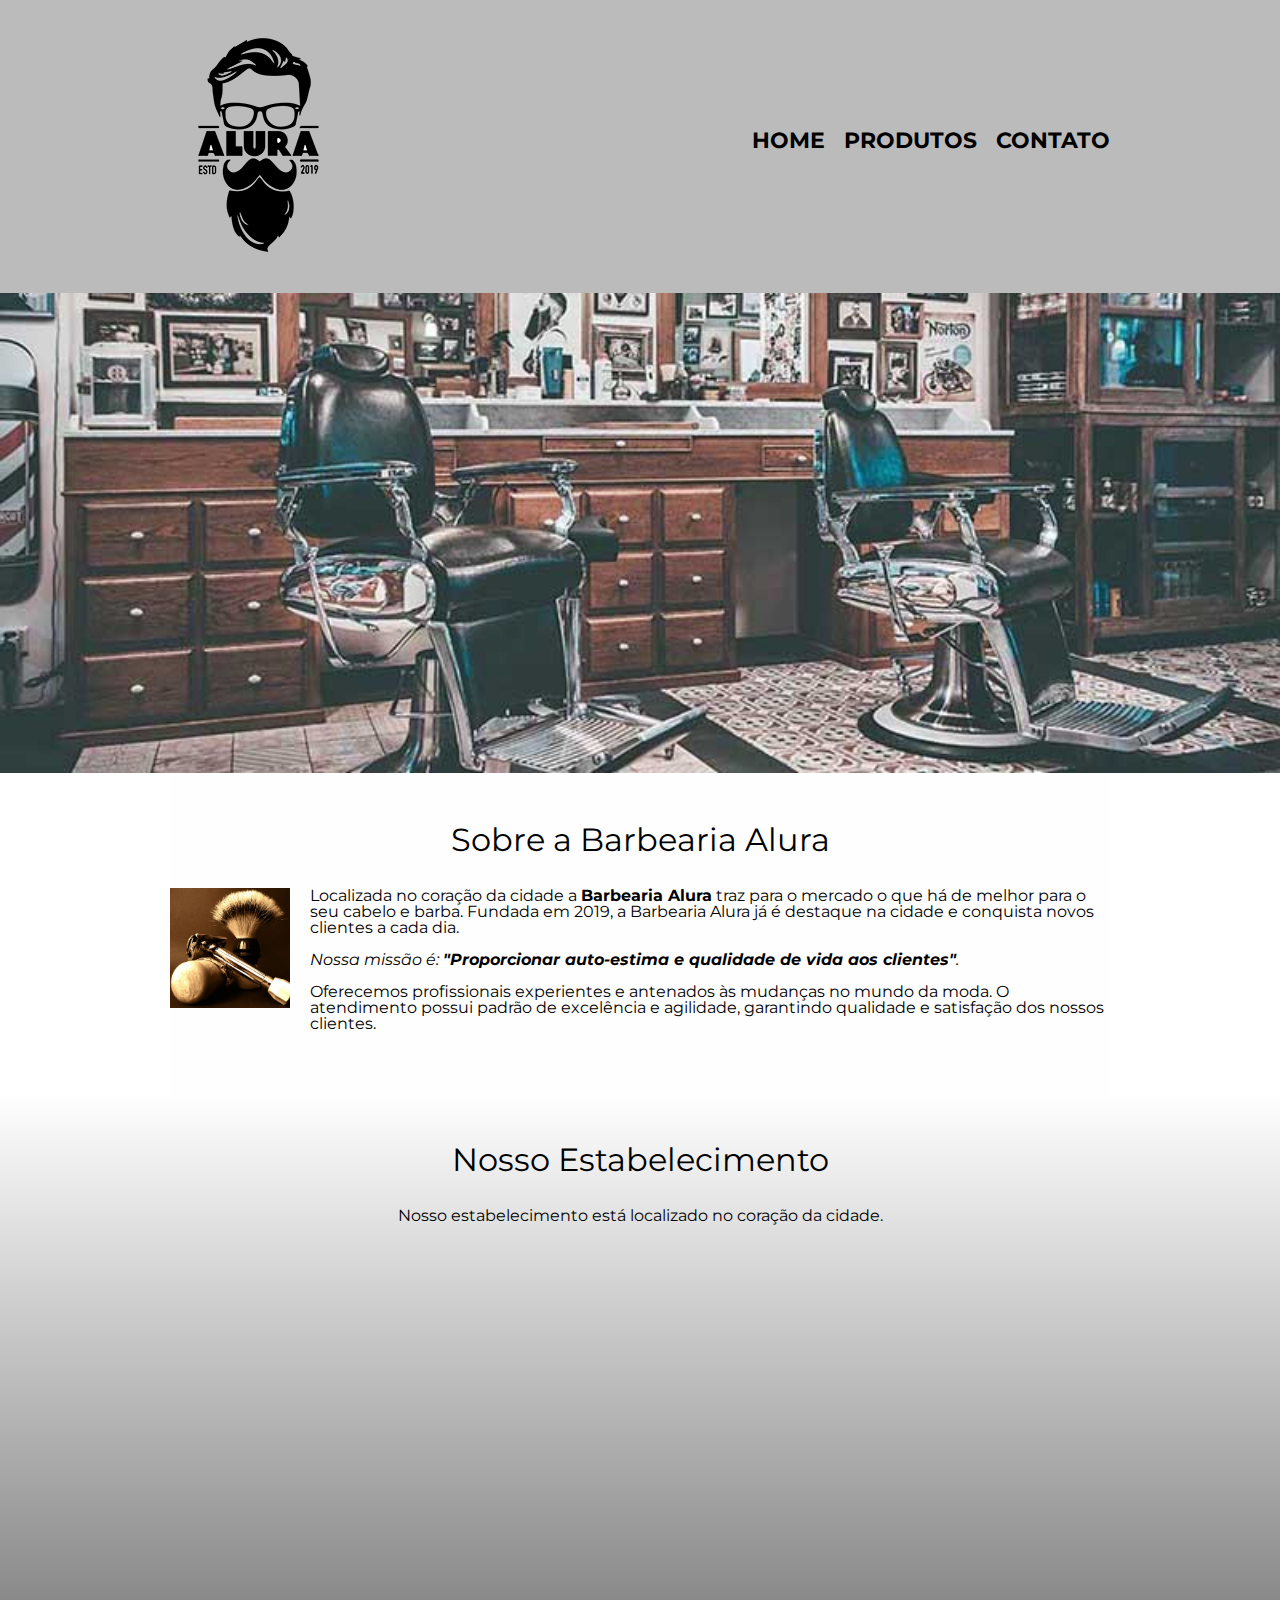
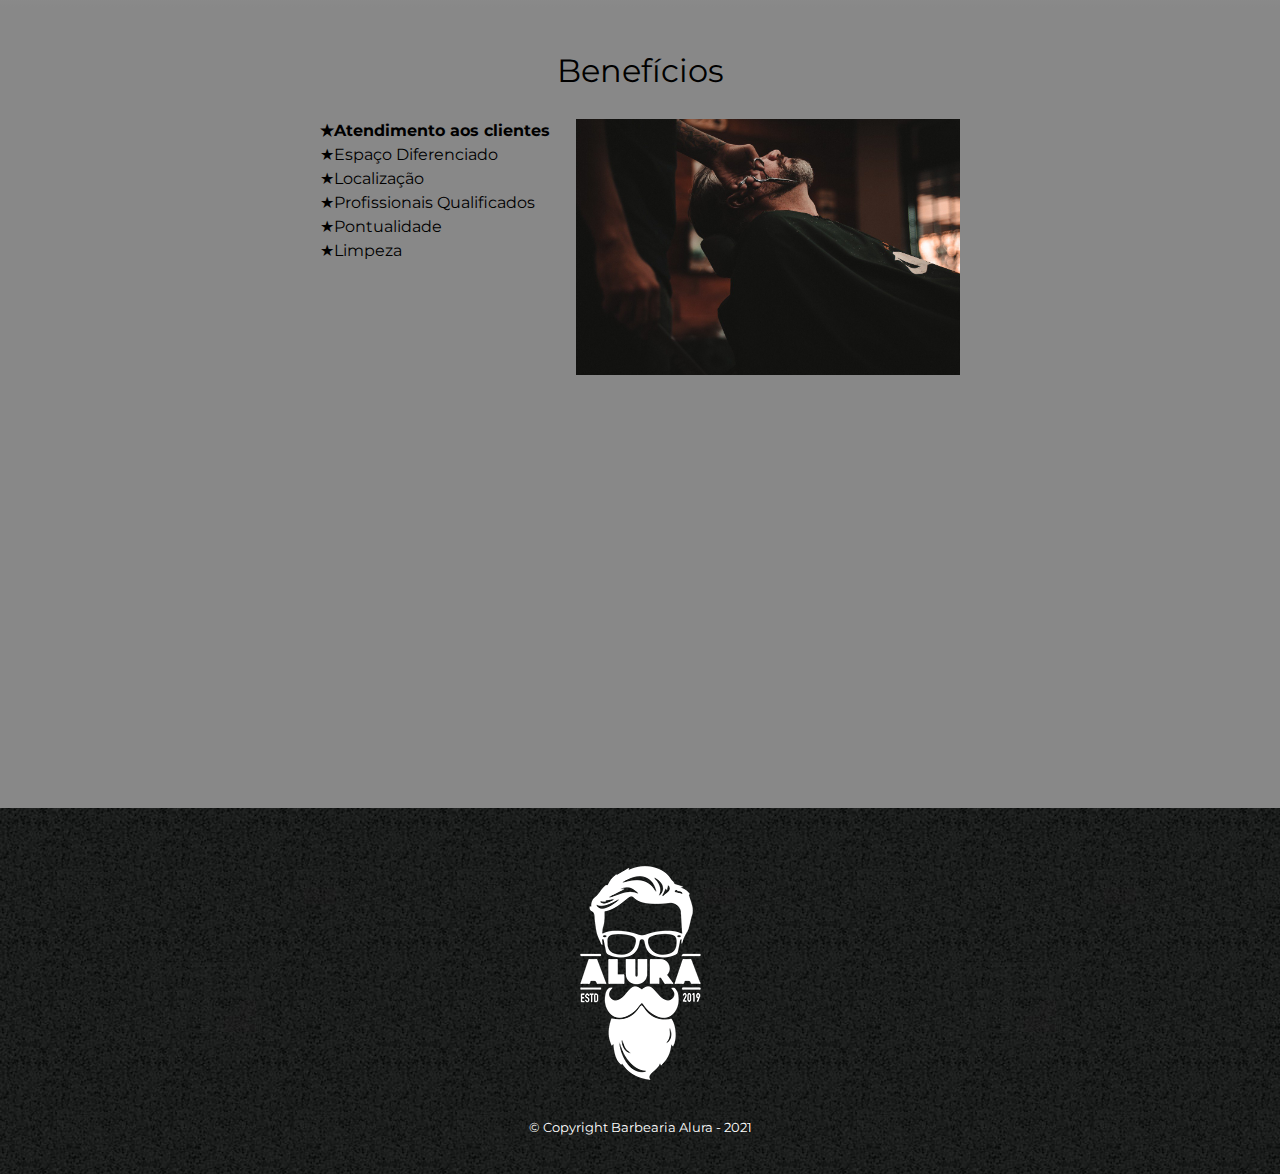
<file: 1 HTML and CSS/3 HTML5 and CSS3 Part 1: The First Web Page/code/index.html>
<!DOCTYPE html>

<html lang="pt-BR">

    <head>
        <meta charset="UTF-8">
        <link rel="stylesheet" href="../../4 HTML5 and CSS3 part 2: Positioning, lists and navigation/code/reset.css">
        <link rel="stylesheet" href="../../4 HTML5 and CSS3 part 2: Positioning, lists and navigation/code/style.css">
        <link href="https://fonts.googleapis.com/css2?family=Montserrat&display=swap" rel="stylesheet">

        <title>Barbearia Alura</title>
    </head>

    <body>

        <header>
            <div class="box">
                <h1><img src="../../4 HTML5 and CSS3 part 2: Positioning, lists and navigation/code/logo.png" alt="logo barbearia alura"></h1>
                <nav>
                    <ul>
                        <li><a href="./index.html">Home</a></li>
                        <li><a href="../../4 HTML5 and CSS3 part 2: Positioning, lists and navigation/code/products.html">Produtos</a></li>
                        <li><a href="../../5 HTML5 and CSS3 part 3:  Working with forms and tables/code/contact.html">Contato</a></li>
                    </ul>
                </nav>
            </div>
        </header>

        <img class="banner" src="./banner.jpg" alt="cadeiras de barbearia">

        <main>
            <section class="principal">

                <h2 class="main-title">Sobre a Barbearia Alura</h2>

                <img class="utensilios" src="../../6 HTML5 and CSS3 part 4: Moving forward with CSS/code/utensilios.jpg" alt="utensílios barbeiro">

                <p>Localizada no coração da cidade a <strong>Barbearia Alura</strong> traz para o mercado o que há de melhor para o seu cabelo e barba. Fundada em 2019, a Barbearia Alura já é destaque na cidade e conquista novos clientes a cada dia.</p>
            
                <p id="missao"><em>Nossa missão é: <strong>"Proporcionar auto-estima e qualidade de vida aos clientes"</strong>.</em></p>
            
                <p>Oferecemos profissionais experientes e antenados às mudanças no mundo da moda. O atendimento possui padrão de excelência e agilidade, garantindo qualidade e satisfação dos nossos clientes.</p>
            </section> 
            
            <section class="mapa">
                <h3 class="main-title">Nosso Estabelecimento</h3>
                <p>Nosso estabelecimento está localizado no coração da cidade.</p>
                <div class="googleMaps">
                    <iframe src="https://www.google.com/maps/embed?pb=!1m18!1m12!1m3!1d58502.44274367259!2d-46.7228097118548!3d-23.589887475093526!2m3!1f0!2f0!3f0!3m2!1i1024!2i768!4f13.1!3m3!1m2!1s0x94ce5a2b2ed7f3a1%3A0xab35da2f5ca62674!2sCaelum%20-%20Escola%20de%20Tecnologia!5e0!3m2!1spt-BR!2sbr!4v1638576342828!5m2!1spt-BR!2sbr" width="100%" height="300" style="border:0;" allowfullscreen="" loading="lazy"></iframe>
                </div>
            </section>

            <section class="beneficios">
                <h3 class="main-title">Benefícios</h3>

                <div class="conteudoBeneficios">
                    <ul class="listaBeneficios">
                        <li class="itens">Atendimento aos clientes</li>
                        <li class="itens">Espaço Diferenciado</li>
                        <li class="itens">Localização</li>
                        <li class="itens">Profissionais Qualificados</li>
                        <li class="itens">Pontualidade</li>
                        <li class="itens">Limpeza</li>
                    </ul><img class="beneficiosIMG" src="./beneficios.jpg" alt="barbeiro trabalhando">
                </div>

                <div class="video">
                    <iframe width="560" height="315" src="https://www.youtube.com/embed/wcVVXUV0YUY" title="YouTube video player" frameborder="0" allow="accelerometer; autoplay; clipboard-write; encrypted-media; gyroscope; picture-in-picture" allowfullscreen></iframe>
                </div>
            </section>
        </main>

        <footer>
            <img src="../../4 HTML5 and CSS3 part 2: Positioning, lists and navigation/code/logo-branco.png" alt="logo barbearia Alura">
            <p class="copyright">&copy; Copyright Barbearia Alura - 2021</p>
        </footer>

    </body>

</html>
</file>
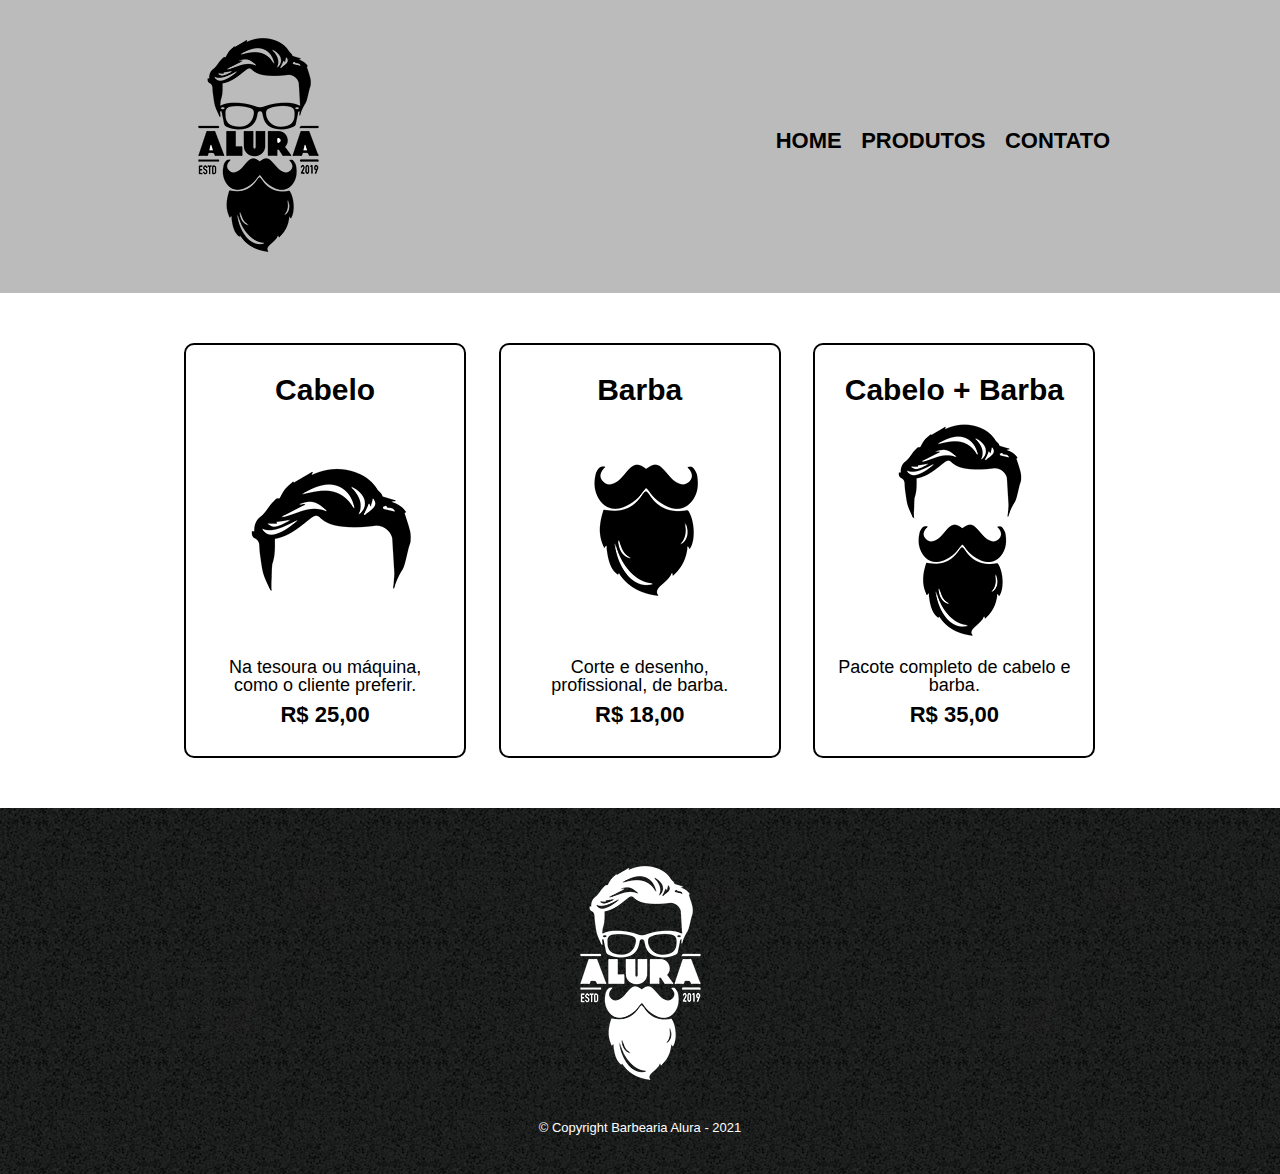
<file: 1 HTML and CSS/4 HTML5 and CSS3 part 2: Positioning, lists and navigation/code/products.html>
<!DOCTYPE html>
<html lang="pt-BR">
<head>
    <meta charset="UTF-8">
    <meta http-equiv="X-UA-Compatible" content="IE=edge">
    <meta name="viewport" content="width=device-width, initial-scale=1.0">
    <link rel="stylesheet" href="./reset.css">
    <link rel="stylesheet" href="./style.css">
    <title>Produtos - Barbearia Alura</title>
</head>
<body>
    <header>
        <div class="box">
            <h1><img src="./logo.png" alt="logo barbearia alura"></h1>
            <nav>
                <ul>
                    <li><a href="../../3 HTML5 and CSS3 Part 1: The First Web Page/code/index.html">Home</a></li>
                    <li><a href="./products.html">Produtos</a></li>
                    <li><a href="../../5 HTML5 and CSS3 part 3:  Working with forms and tables/code/contact.html">Contato</a></li>
                </ul>
            </nav>
        </div>
    </header>
    
    <main>
        <ul class="products">
            <li>
                <h2>Cabelo</h2>
                <img src="./cabelo.jpg" alt="cabelo">
                <p class="description">Na tesoura ou máquina, como o cliente preferir.</p>
                <p class="price">R$ 25,00</p>
            </li>
            <li>
                <h2>Barba</h2>
                <img src="./barba.jpg" alt="barba">
                <p class="description">Corte e desenho, profissional, de barba.</p>
                <p class="price">R$ 18,00</p>
            </li>
            <li>
                <h2>Cabelo + Barba</h2>
                <img src="./cabelo+barba.jpg" alt="cabelo+barba">
                <p class="description">Pacote completo de cabelo e barba.</p>
                <p class="price">R$ 35,00</p>
            </li>
        </ul>
    </main>

    <footer>
        <img src="./logo-branco.png" alt="">
        <p class="copyright">&copy; Copyright Barbearia Alura - 2021</p>
    </footer>
</body>
</html>
</file>
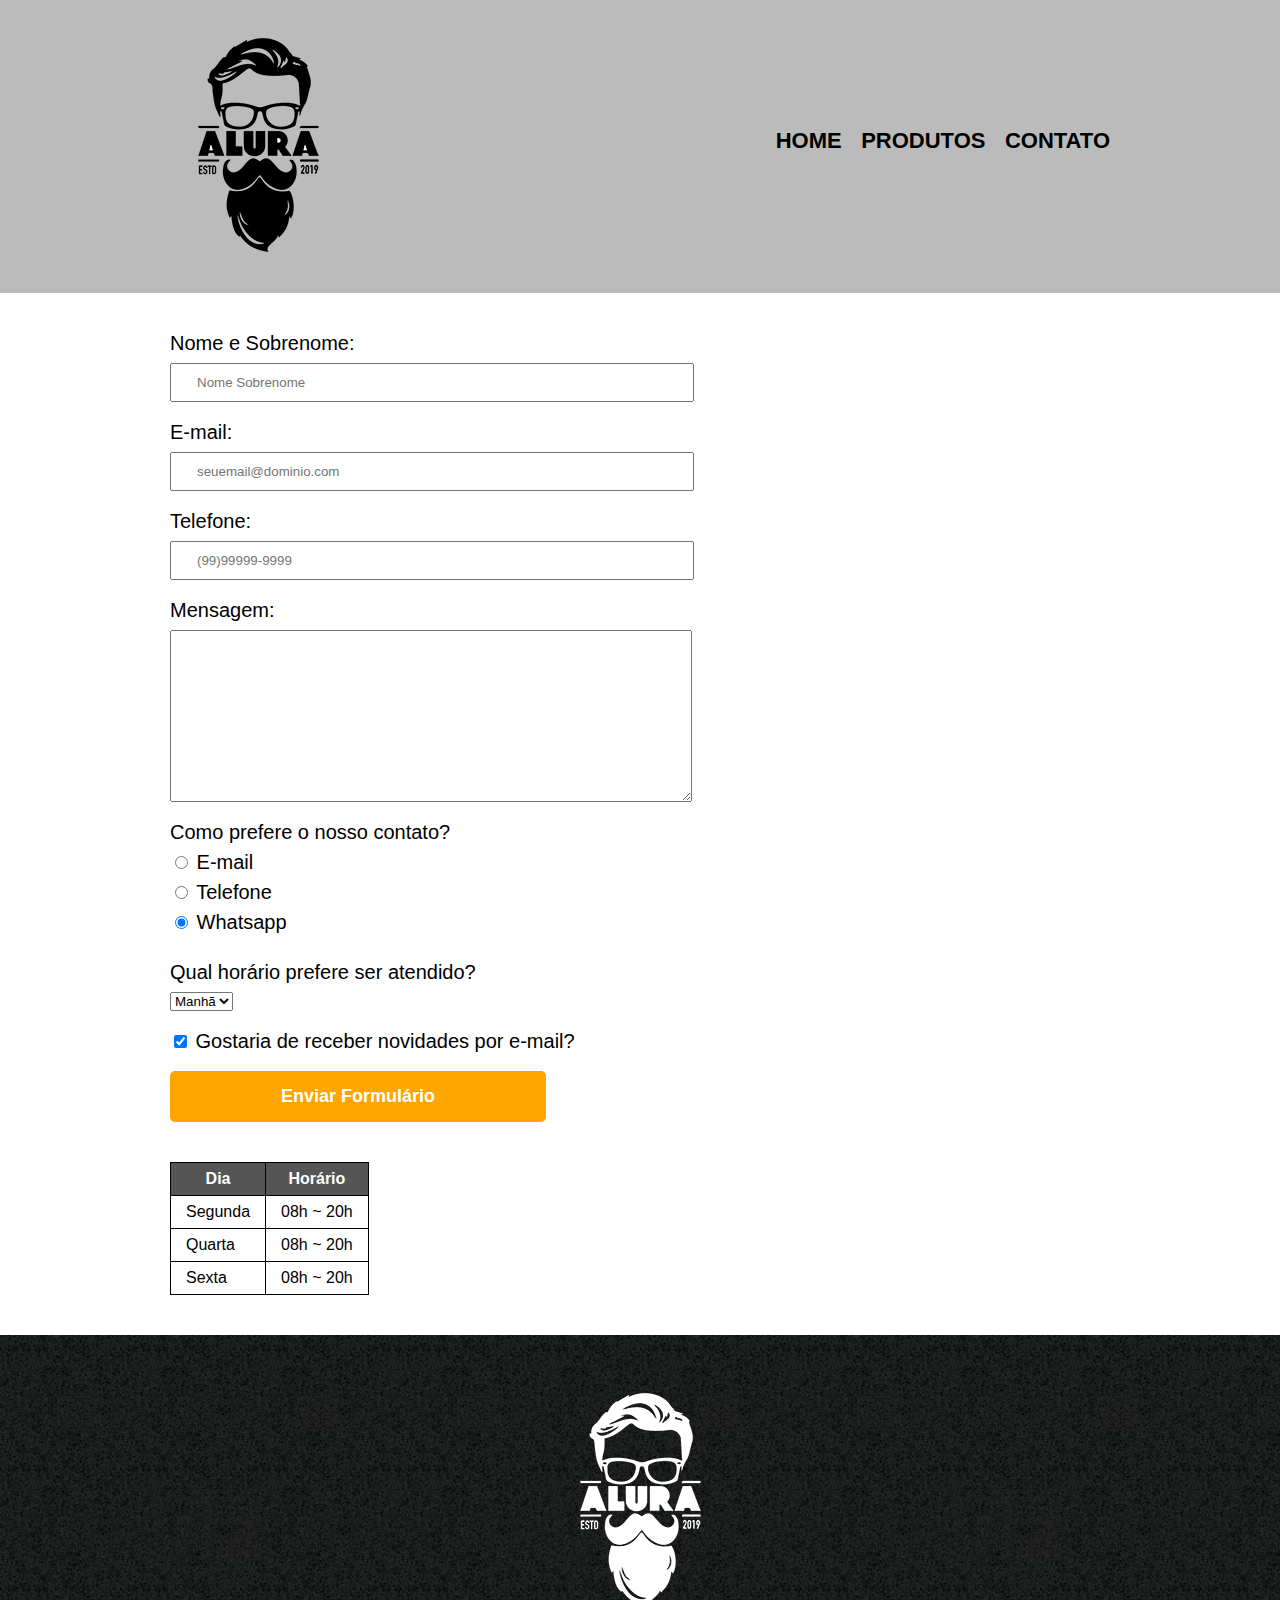
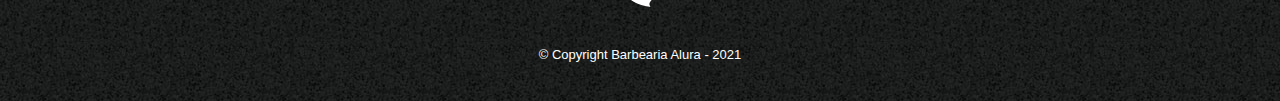
<file: 1 HTML and CSS/5 HTML5 and CSS3 part 3:  Working with forms and tables/code/contact.html>
<!DOCTYPE html>
<html lang="pt-BR">
<head>
    <meta charset="UTF-8">
    <meta http-equiv="X-UA-Compatible" content="IE=edge">
    <meta name="viewport" content="width=device-width, initial-scale=1.0">
    <link rel="stylesheet" href="../../4 HTML5 and CSS3 part 2: Positioning, lists and navigation/code/reset.css">
    <link rel="stylesheet" href="../../4 HTML5 and CSS3 part 2: Positioning, lists and navigation/code/style.css">
    <link rel="stylesheet" href="./style-contact.css">
    <title>Contato - Barbearia Alura</title>
</head>
<body>
    <header>
        <div class="box">
            <h1><img src="../../4 HTML5 and CSS3 part 2: Positioning, lists and navigation/code/logo.png" alt="logo barbearia Alura"></h1>
            <nav>
                <ul>
                    <li><a href="../../3 HTML5 and CSS3 Part 1: The First Web Page/code/index.html">Home</a></li>
                    <li><a href="../../4 HTML5 and CSS3 part 2: Positioning, lists and navigation/code/products.html">Produtos</a></li>
                    <li><a href="contato.html">Contato</a></li>
                </ul>
            </nav>
        </div>
    </header>

    <main>
        <form action="">

            <fieldset class="field">

                <label for="fullname">Nome e Sobrenome:</label>
                <input type="text" id="fullname" required placeholder="Nome Sobrenome">

                <label for="email">E-mail:</label>
                <input type="email" id="email" required placeholder="seuemail@dominio.com">

                <label for="phone">Telefone:</label>
                <input type="tel" id="phone" required placeholder="(99)99999-9999">

                <label for="message">Mensagem:</label>
                <textarea name="" id="message" cols="62" rows="10" required></textarea>

            </fieldset>

            <fieldset class="radio">

                <legend>Como prefere o nosso contato?</legend>

                <label for="radio-email">
                    <input type="radio" name="contact" value="email" id="radio-email">
                    E-mail
                </label>
                

                <label for="radio-phone">
                    <input type="radio" name="contact" value="phone" id="radio-phone">
                    Telefone
                </label>
                

                <label for="radio-whatsapp">
                    <input type="radio" name="contact" value="whatsapp" id="radio-whatsapp" checked>
                    Whatsapp
                </label>
                
            </fieldset>

            <fieldset class="select">
                <legend>Qual horário prefere ser atendido?</legend>
                <select name="" id="">
                    <option value="">Manhã</option>
                    <option value="">Tarde</option>
                    <option value="">Noite</option>
                </select>
            </fieldset>

            <label class="checkbox">
                <input type="checkbox" checked>
                Gostaria de receber novidades por e-mail?
            </label>

            <input type="submit" value="Enviar Formulário" class="submit">
        </form>

        <table>
            <thead>
                <tr>
                    <th>Dia</th>
                    <th>Horário</th>
                </tr>
            </thead>

            <tbody>
                <tr>
                    <td>Segunda</td>
                    <td>08h ~ 20h</td>
                </tr>
                <tr>
                    <td>Quarta</td>
                    <td>08h ~ 20h</td>
                </tr>
                <tr>
                    <td>Sexta</td>
                    <td>08h ~ 20h</td>
                </tr>
            </tbody>
        </table>
    </main>

    <footer>
        <img src="../../4 HTML5 and CSS3 part 2: Positioning, lists and navigation/code/logo-branco.png" alt="logo barbearia Alura">
        <p class="copyright">&copy; Copyright Barbearia Alura - 2021</p>
    </footer>
</body>
</html>
</file>
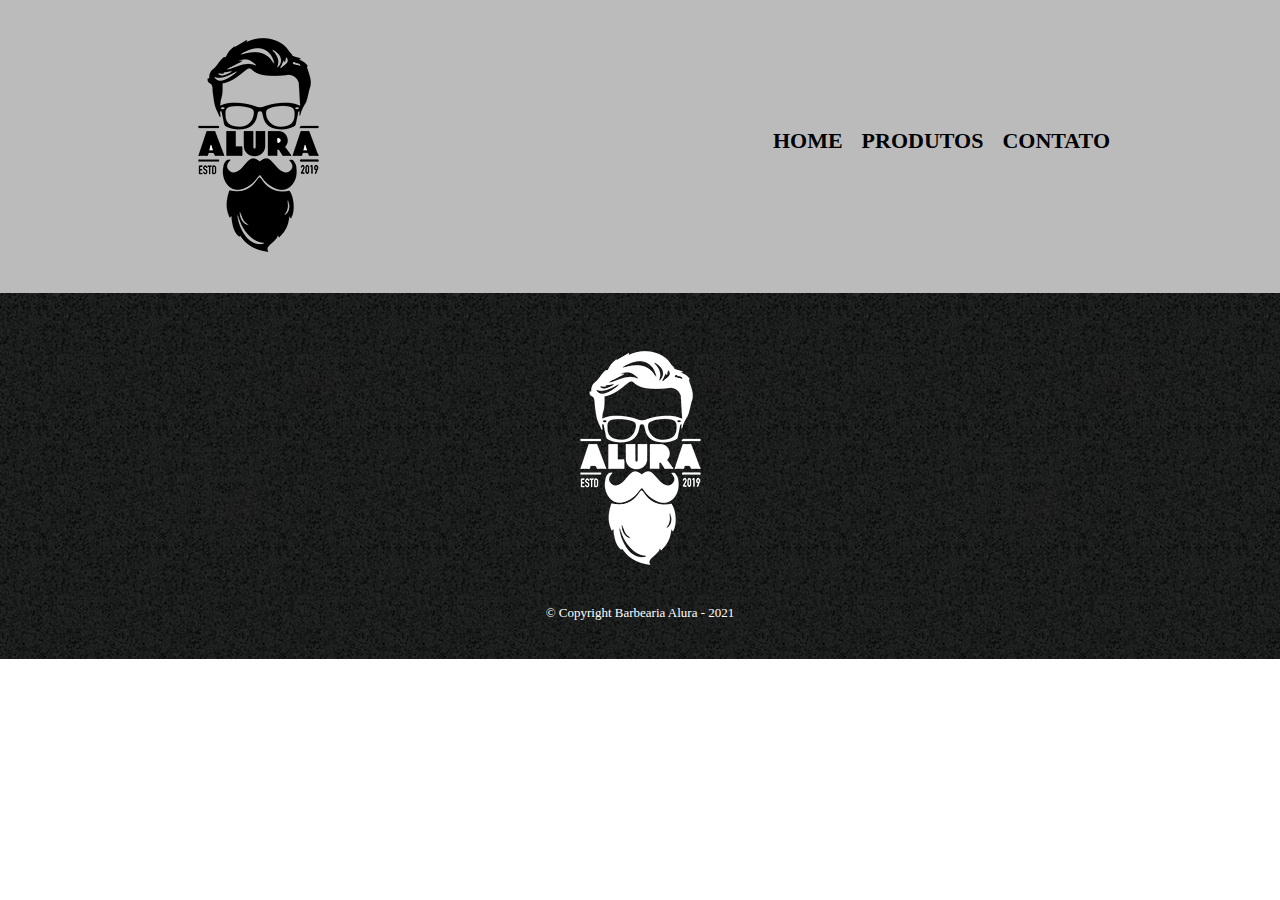
<file: 1 HTML and CSS/5 HTML5 and CSS3 part 3:  Working with forms and tables/code/contato.html>
<!DOCTYPE html>
<html lang="pt-BR">
<head>
    <meta charset="UTF-8">
    <meta http-equiv="X-UA-Compatible" content="IE=edge">
    <meta name="viewport" content="width=device-width, initial-scale=1.0">
    <link rel="stylesheet" href="../../4 HTML5 and CSS3 part 2: Positioning, lists and navigation/code/reset.css">
    <link rel="stylesheet" href="../../4 HTML5 and CSS3 part 2: Positioning, lists and navigation/code/style-products.css">
    <title>Contato - Barbearia Alura</title>
</head>
<body>
    <header>
        <div class="box">
            <h1><img src="../../4 HTML5 and CSS3 part 2: Positioning, lists and navigation/code/logo.png" alt="logo barbearia alura"></h1>
            <nav>
                <ul>
                    <li><a href="../../3 HTML5 and CSS3 Part 1: The First Web Page/code/index.html">Home</a></li>
                    <li><a href="../../4 HTML5 and CSS3 part 2: Positioning, lists and navigation/code/products.html">Produtos</a></li>
                    <li><a href="contato.html">Contato</a></li>
                </ul>
            </nav>
        </div>
    </header>

    <main>

    </main>

    <footer>
        <img src="../../4 HTML5 and CSS3 part 2: Positioning, lists and navigation/code/logo-branco.png" alt="">
        <p class="copyright">&copy; Copyright Barbearia Alura - 2021</p>
    </footer>
</body>
</html>
</file>
<file: 1 HTML and CSS/4 HTML5 and CSS3 part 2: Positioning, lists and navigation/code/style.css>
body {
    font-family: 'Montserrat', sans-serif;
}

header{
    background: #BBB;
    padding: 20px 0;
}

.box {
    position: relative;
    width: 940px;
    margin: 0 auto;
}

nav {
    position: absolute;
    top: 110px;
    right: 0;
}

nav li {
    display: inline;
    margin: 0 0 0 15px;
}

nav a {
    text-transform: uppercase;
    color: #000;
    font-weight: bold;
    font-size: 22px;
    text-decoration: none;
}

nav a:hover {
    color: #C78C19;
    text-decoration: underline;
}

/* ........................................ */

.products {
    width: 940px;
    margin: 0 auto;
    padding: 50px 0;
}   

.products li {
    display: inline-block;
    text-align: center;
    width: 30%;
    vertical-align: top;
    margin: 0 1.5%;
    padding: 30px 20px;
    box-sizing: border-box;
    border: 2px solid #000;
    border-radius: 10px;
}

.products li:hover {
    border-color: #C78C19;
}

.products li:active {
    border-color: #088C19;
}

.products li:hover h2{
    font-size: 32.5px;
}

.products h2 {
    font-size: 30px;
    font-weight: bold;
}

.description {
    font-size: 18px;
}

.price {
    font-size: 22px;
    font-weight: bold;
    margin-top: 10px;
}

/* ........................................ */

footer {
    text-align: center;
    background: url(./bg.jpg);
    padding: 40px 0;
}

.copyright {
    color: #FFF;
    font-size: 13px;
    margin: 20px 0 0;
}

/* ..............CSS HOME PAGE................ */

.banner {
    width: 100%;
}

main {
   
}

.main-title {
    text-align: center;
    font-size: 2em;
    margin: 0 0 1em;
    clear: left;
}

.utensilios {
    width: 120px;
    float: left;
    margin: 0 20px 20px 0;
}

.principal {
    width: 940px;
    margin: 0 auto;
    padding: 3em 0;
    background: #FEFEFE;
}

.principal p {
    margin: 0 0 1em;
}

.principal strong {
    font-weight: bold;
}

.principal em {
    font-style: italic;
}

.mapa {
    padding: 3em 0;
    background: linear-gradient(#FEFEFE, #888);
}

.mapa p {
    margin: 0 0 2em;
    text-align: center;
}

.googleMaps {
    width: 940px;
    margin: 0 auto;
}

.beneficios {
    padding: 3em;
    background: #888;
}

.conteudoBeneficios {
    width: 640px;
    margin: 0 auto;
}

.itens {
    line-height: 1.5;
}

.itens:first-child {
    font-weight: bold;
}

.itens:before {
    content: "★";
}

.listaBeneficios {
    width: 40%;
    display: inline-block;
    vertical-align: top;
}

.beneficiosIMG {
    width: 60%;
}

.video {
    width: 560px;   
    margin: 2em auto;
}
</file>
<file: 1 HTML and CSS/5 HTML5 and CSS3 part 3:  Working with forms and tables/code/style-contact.css>
main {
    width: 940px;
    margin: 0 auto;
}

form {
    margin: 40px 0;
}

form label, form legend {
    display: block;
    font-size: 20px;
    margin: 0 0 10px;
}

.field input, textarea {
    display: block;
    margin: 0 0 20px;
    padding: 10px 25px;
    width: 50%;
}

.checkbox, .select {
    margin: 20px 0;
}

.submit {
    width: 40%;
    padding: 15px 0;
    background: orange;
    color: white;
    font-weight: bold;
    font-size: 18px;
    border: none;
    border-radius: 5px;
    transition: 1s all;
    cursor: pointer;
}

.submit:hover {
    background: darkorange;
    transform: scale(1.2);
}

table{
    margin: 20px 0 40px;
}

thead {
    background: #555;
    color: white;
    font-weight: bold;
}

th, td {
    border: 1px solid #000;
    padding: 8px 15px;
}
</file>
<file: 1 HTML and CSS/4 HTML5 and CSS3 part 2: Positioning, lists and navigation/code/style-products.css>
header{
    background: #BBB;
    padding: 20px 0;
}

.box {
    position: relative;
    width: 940px;
    margin: 0 auto;
}

nav {
    position: absolute;
    top: 110px;
    right: 0;
}

nav li {
    display: inline;
    margin: 0 0 0 15px;
}

nav a {
    text-transform: uppercase;
    color: #000;
    font-weight: bold;
    font-size: 22px;
    text-decoration: none;
}

nav a:hover {
    color: #C78C19;
    text-decoration: underline;
}

/* ........................................ */

.products {
    width: 940px;
    margin: 0 auto;
    padding: 50px 0;
}   

.products li {
    display: inline-block;
    text-align: center;
    width: 30%;
    vertical-align: top;
    margin: 0 1.5%;
    padding: 30px 20px;
    box-sizing: border-box;
    border: 2px solid #000;
    border-radius: 10px;
}

.products li:hover {
    border-color: #C78C19;
}

.products li:active {
    border-color: #088C19;
}

.products li:hover h2{
    font-size: 34px;
}

.products h2 {
    font-size: 30px;
    font-weight: bold;
}

.description {
    font-size: 18px;
}

.price {
    font-size: 22px;
    font-weight: bold;
    margin-top: 10px;
}

/* ........................................ */

footer {
    text-align: center;
    background: url(./bg.jpg);
    padding: 40px 0;
}

.copyright {
    color: #FFF;
    font-size: 13px;
    margin: 20px 0 0;
}
</file>
